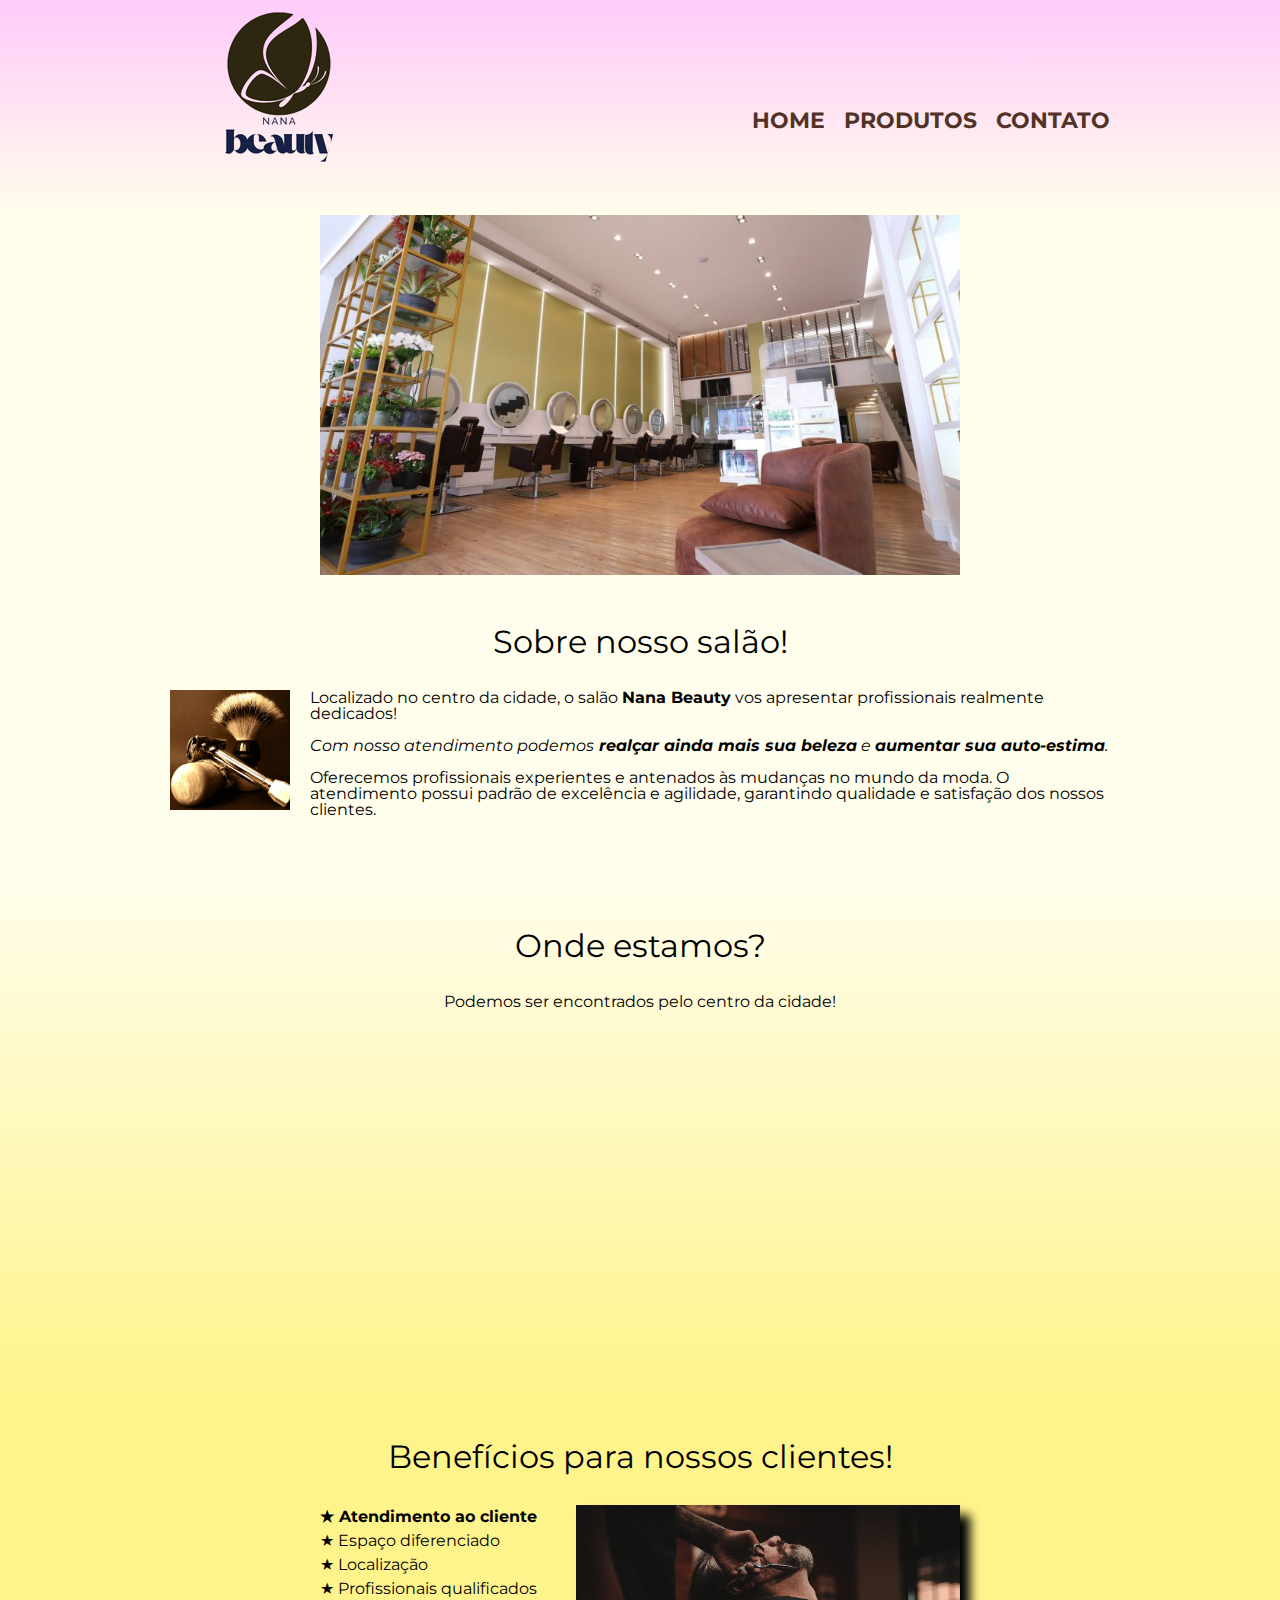
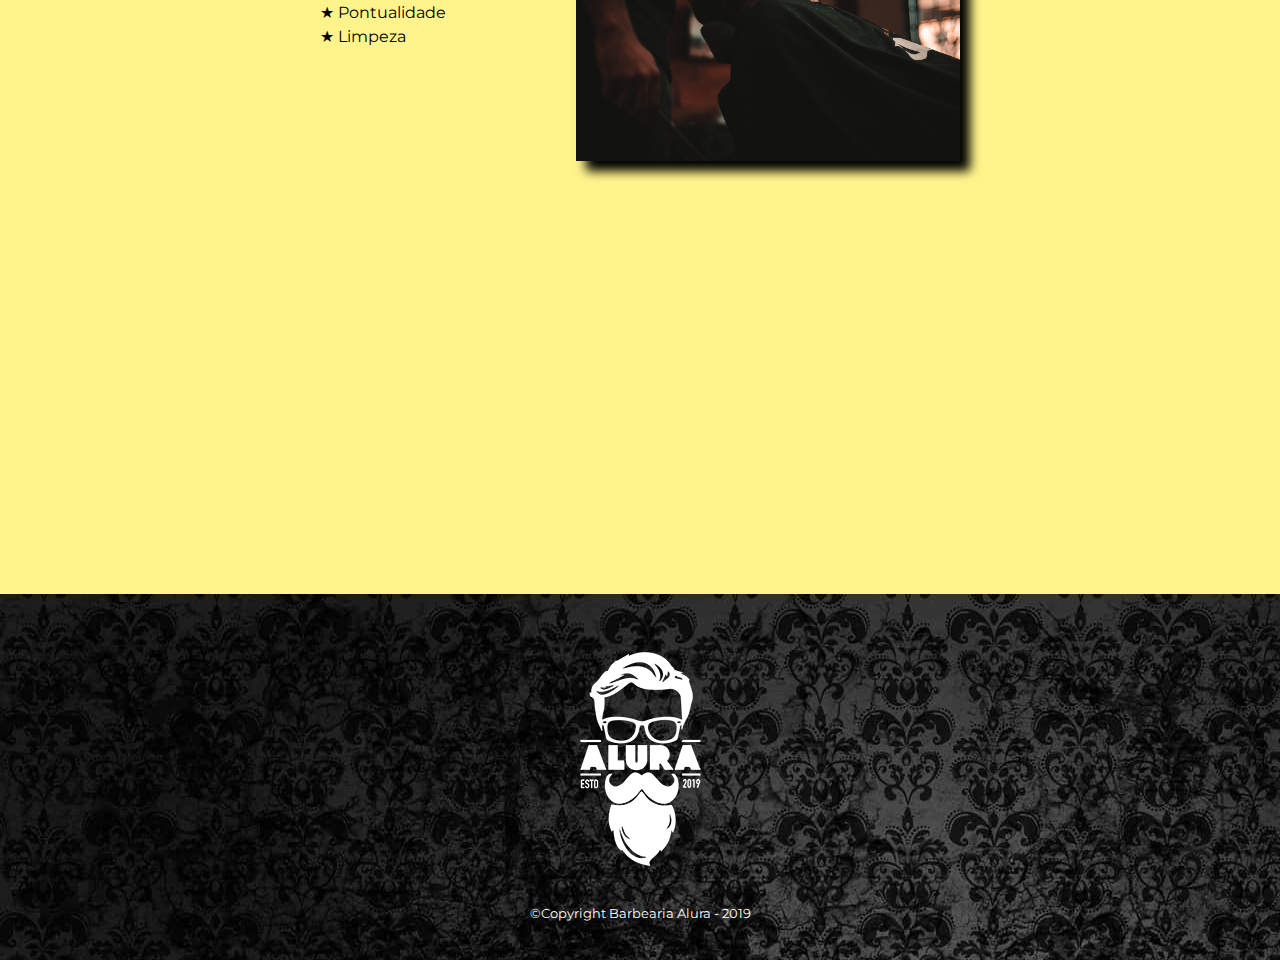
<file: index.html>
<!DOCTYPE html>
<html lang="en">
<head>
    <meta charset="UTF-8">
    <meta name="viewport" content="width=device-width, initial-scale=1.0">
    <title>Home - Barbearia Alura</title>
    <link rel="stylesheet" href="reset.css">
    <link rel="stylesheet" href="style.css">
    <link href="https://fonts.googleapis.com/css?family=Montserrat&display=swap" rel="stylesheet">
</head>
<body>
    
    <header> 
        <div class="caixa">
            <h1> <img src="logo.png"> </h1>
            <nav>
                <ul>
                   <li> <a href="index.html"> Home</a></li>
                   <li> <a href="produtos.html">Produtos</a> </li>
                   <li> <a href="contato.html">Contato</a> </li>
                </ul>
            </nav>
        </div>
    </header>
    <img class="banner" src="banner.jpg">

    <main>

       <section class="principal">
           <h2 class="titulo-principal">Sobre nosso salão!</h2>

           <img class="utensilios" src="utensilios.jpg" alt="Utensílios de um barbeiro.">

           <p>Localizado no centro da cidade, o salão <strong>Nana Beauty</strong> vos apresentar profissionais realmente dedicados! </p>
    
           <p id="missao"><em> Com nosso atendimento podemos<strong> realçar ainda mais sua beleza</strong> e <strong>aumentar sua auto-estima</strong>.</em>  </p>
           <p>Oferecemos profissionais experientes e antenados às mudanças no mundo da moda. O atendimento possui padrão de excelência e agilidade, garantindo qualidade e satisfação dos nossos clientes. </p>
       </section>

       <section class="mapa">
           <h3 class="titulo-principal">Onde estamos?</h3>
           <p>Podemos ser encontrados pelo centro da cidade!</p>

           <div class="mapa-conteudo">
               <iframe src="https://www.google.com/maps/embed?pb=!1m18!1m12!1m3!1d3600.4889078233923!2d-48.53279271242175!3d-25.522086504477862!2m3!1f0!2f0!3f0!3m2!1i1024!2i768!4f13.1!3m3!1m2!1s0x94db9aef81f8576f%3A0x74a8955af7943b41!2sSal%C3%A3o%20Arlete!5e0!3m2!1spt-BR!2sbr!4v1745425867677!5m2!1spt-BR!2sbr" width="100%" height="300" frameborder="0" style="border:0;" allowfullscreen=""></iframe>
           </div>

       </section>
       <section class="beneficios">
           <h3 class="titulo-principal">Benefícios para nossos clientes! </h3>    
           
           <div class="conteudo-beneficios">
               <ul class="lista-beneficios">
                   <li class="itens"> Atendimento ao cliente</li>
                   <li class="itens"> Espaço diferenciado</li>
                   <li class="itens"> Localização</li>
                   <li class="itens"> Profissionais qualificados</li>
                   <li class="itens"> Pontualidade</li>
                   <li class="itens"> Limpeza</li>
               </ul><img src="beneficios.jpg" class="imagem-beneficios">
           </div>

           <div class="video"> 
               <iframe width="100%" height="315" src="https://www.youtube.com/embed/wcVVXUV0YUY" frameborder="0" allow="accelerometer; autoplay; encrypted-media; gyroscope; picture-in-picture" allowfullscreen></iframe>
           </div>
       </section>
    </main>
    <footer>
        <img src="logo-branco.png">
        <p class="copyright">&copy;Copyright Barbearia Alura - 2019</p>
    </footer>
</body>
</html>
</file>
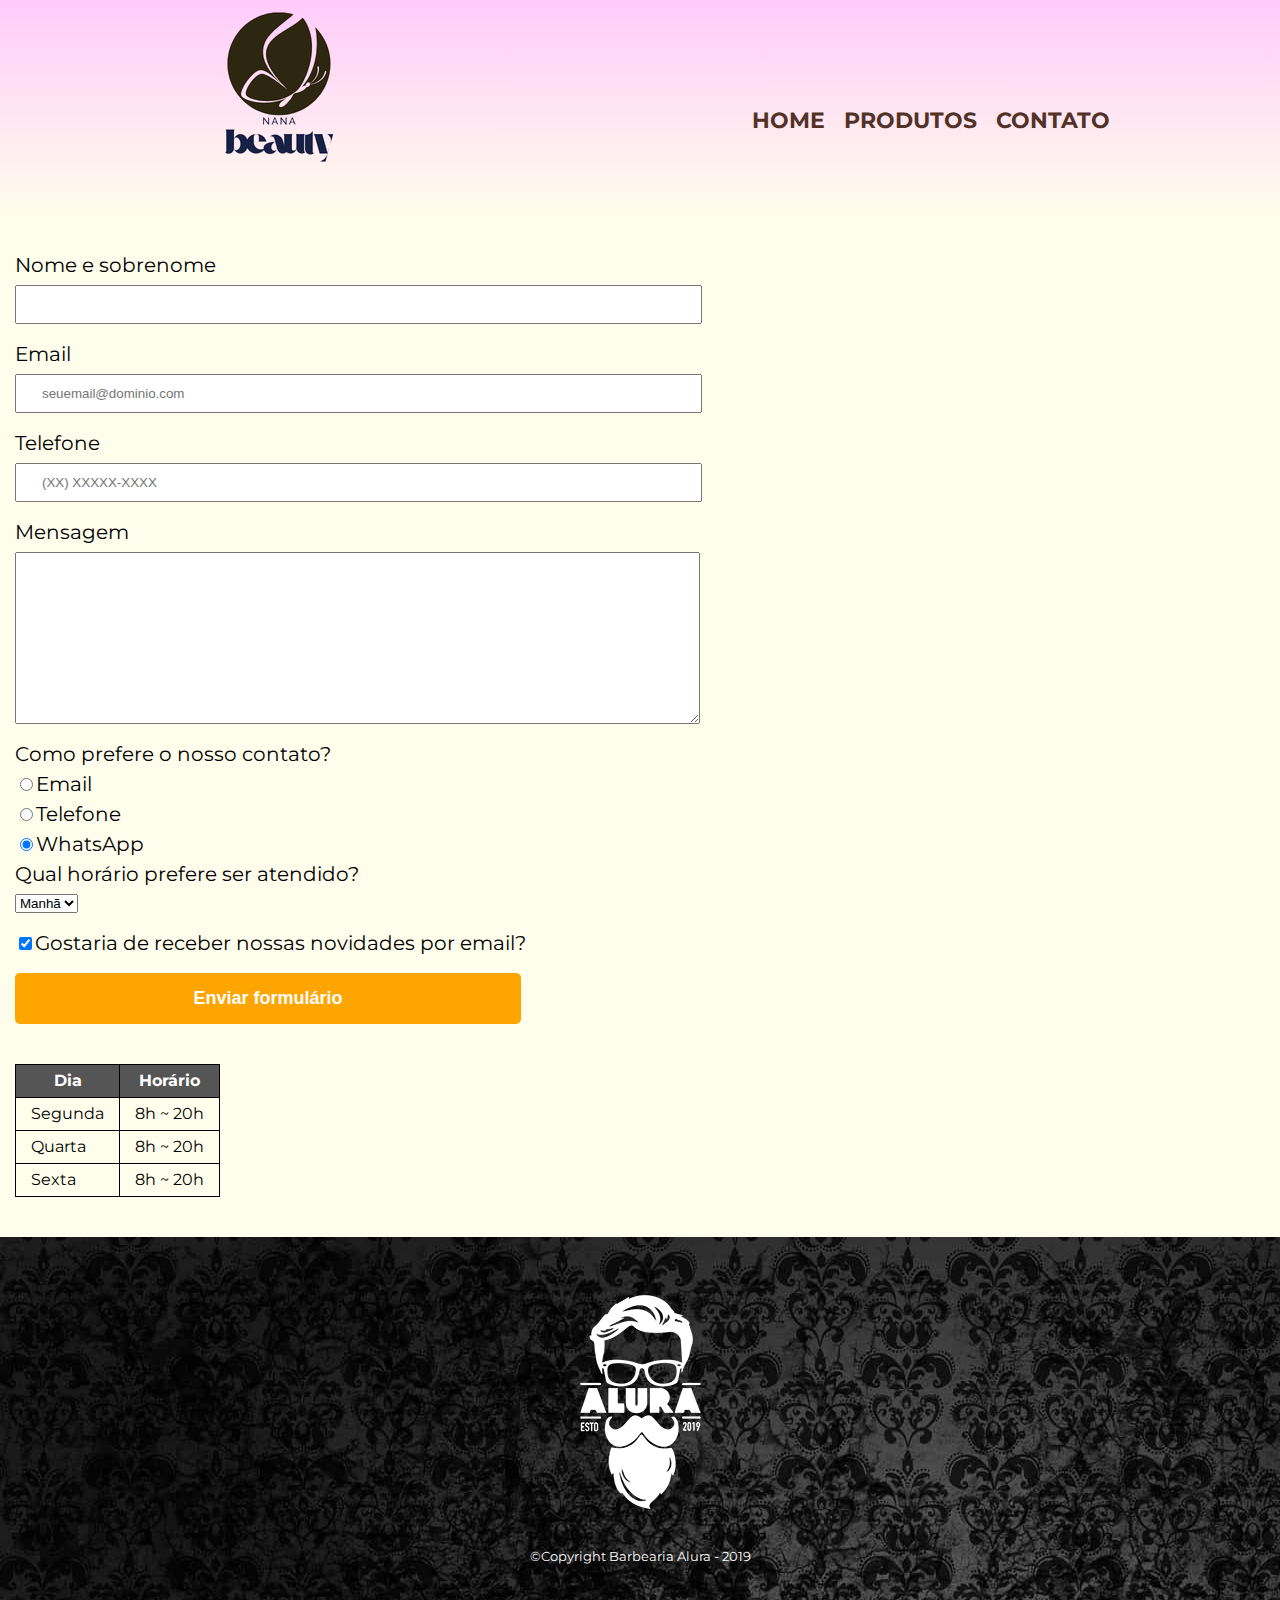
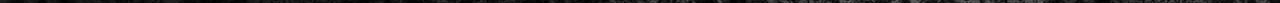
<file: contato.html>
<!DOCTYPE html>
<html lang="en">
<head>
    <meta charset="UTF-8">
    <meta name="viewport" content="width=device-width, initial-scale=1.0">
    <title> Contato - Barbearia Alura </title>
    <link rel="stylesheet" href="reset.css">
    <link rel="stylesheet" href="style.css">
    <link href="https://fonts.googleapis.com/css?family=Montserrat&display=swap" rel="stylesheet">

</head>
<body>
    <header> 
        <div class="caixa">
            <h1> <img src="logo.png" alt="Logo da Barbearia Alura"> </h1>
            <nav>
                <ul>
                   <li> <a href="index.html">Home</a></li>
                   <li> <a href="produtos.html">Produtos</a> </li>
                   <li> <a href="contato.html">Contato</a> </li>
                </ul>
            </nav>
        </div>
    </header>

    <main style="margin-left: 15px;">
        <form>
            <label for="nomesobrenome">Nome e sobrenome</label>
            <input type="text" id="nomesobrenome" class="input-padrao" required> 
            
            <label for="email">Email</label>
            <input type="email" id="email" class="input-padrao" required placeholder="seuemail@dominio.com">

            <label for="telefone">Telefone</label>
            <input type="tel" id="telefone" class="input-padrao" required placeholder="(XX) XXXXX-XXXX">

            <label for="mensagem">Mensagem</label>
            <textarea cols="70" rows="10" id="mensagem" class="input-padrao" required></textarea>

            <fieldset>
                <legend> Como prefere o nosso contato?</legend>
            
                <label for="radio-email"> <input type="radio" name="contato" value="email" id="radio-email">Email</label>
               
                <label for="radio-telefone"><input type="radio" name="contato" value="telefone" id="radio-telefone">Telefone</label>
                
                <label for="radio-whatsapp"><input type="radio" name="contato" value="whatsapp" id="radio-whatsapp" checked>WhatsApp</label>
            </fieldset>

            <fieldset> 
                <legend>Qual horário prefere ser atendido?</legend>
                <select>
                    <option>Manhã</option>
                    <option>Tarde</option>
                    <option>Noite</option>
                </select>
            </fieldset>
            
            <label class="checkbox"><input type="checkbox" checked>Gostaria de receber nossas novidades por email?</label>

            <input type="submit" value="Enviar formulário" class="enviar">
        </form>

        <table>
            <thead>
                <tr>
                   <th>Dia</th>
                   <th>Horário</th>
                </tr>
            </thead>
            <tbody>
                <tr>
                   <td>Segunda</td>
                   <td>8h ~ 20h</td>
                </tr>
                <tr>
                   <td>Quarta</td>
                   <td>8h ~ 20h</td>
                </tr>
                <tr>
                   <td>Sexta</td>
                   <td>8h ~ 20h</td>
                </tr>
            </tbody>
        </table>
    </main>

    <footer>
        <img src="logo-branco.png" alt="Logo da Barbearia Alura">
        <p class="copyright">&copy;Copyright Barbearia Alura - 2019</p>
    </footer>
</body>
</html>
</file>
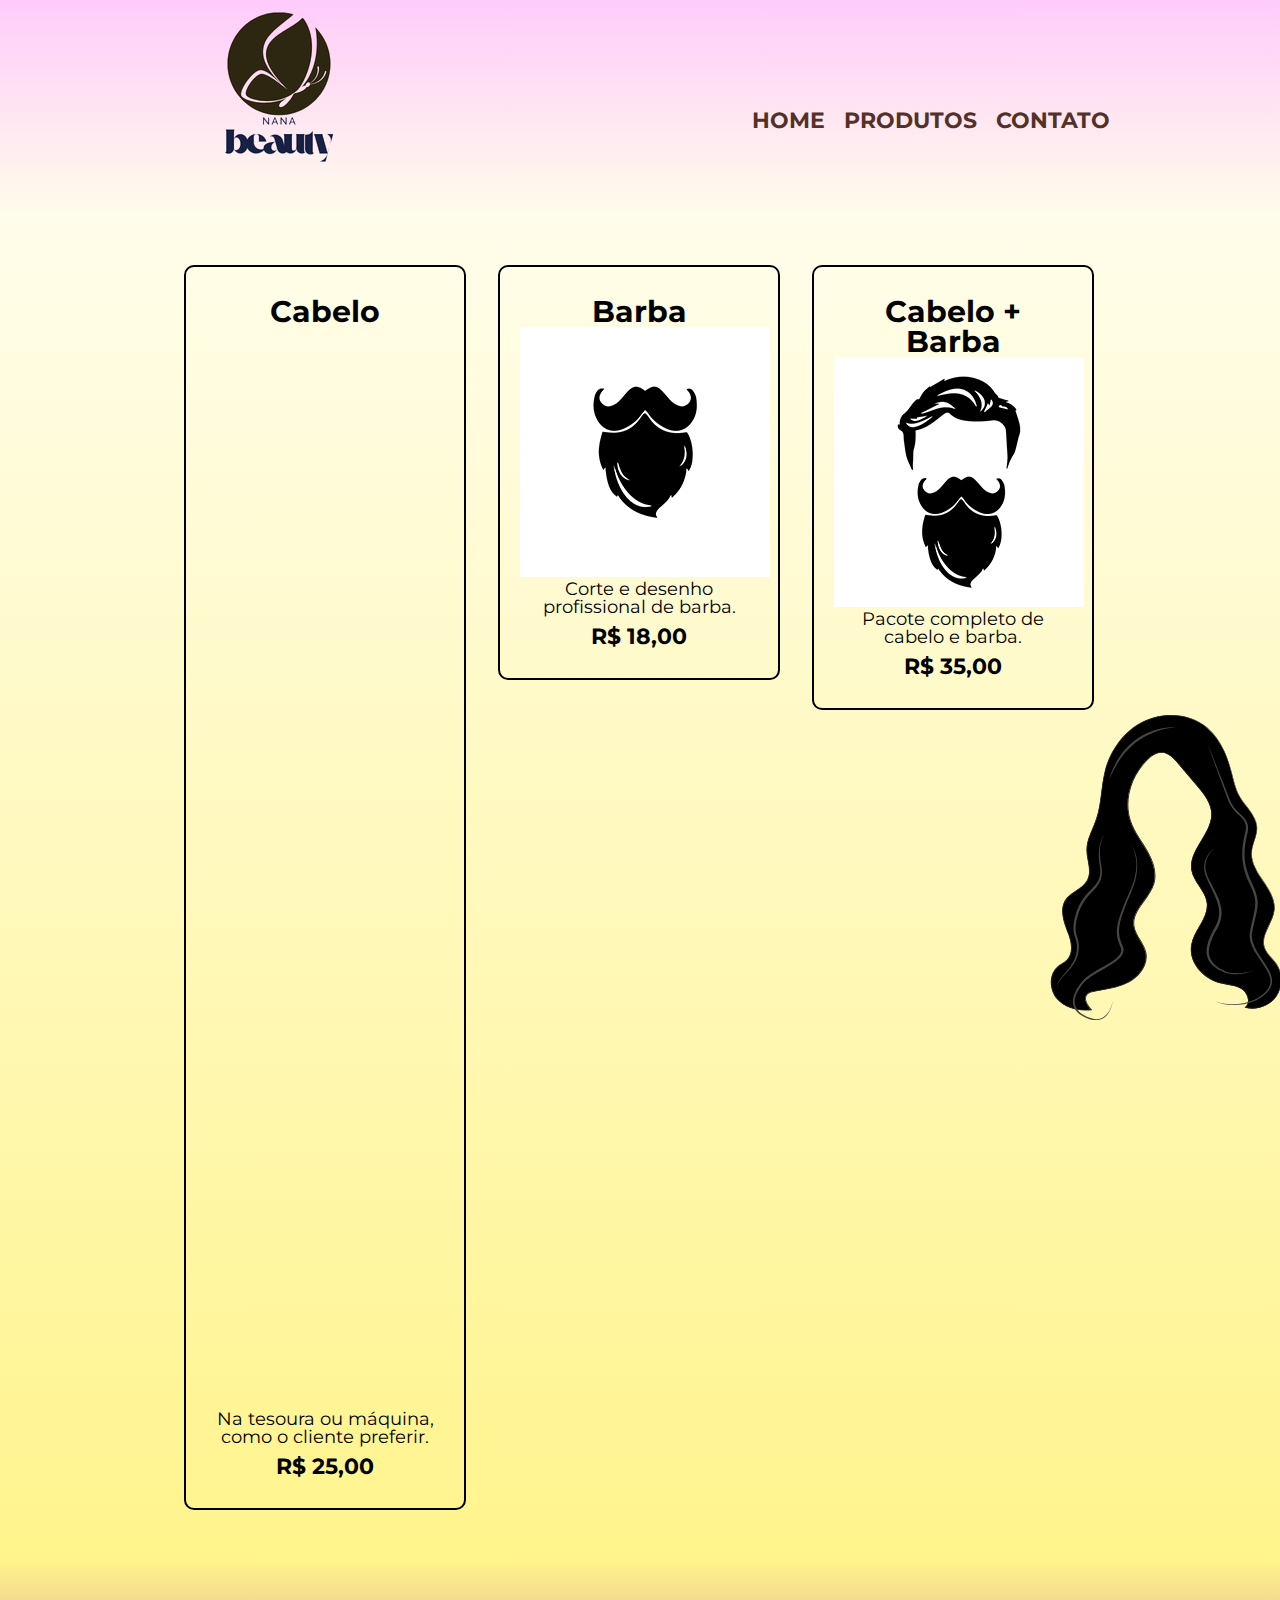
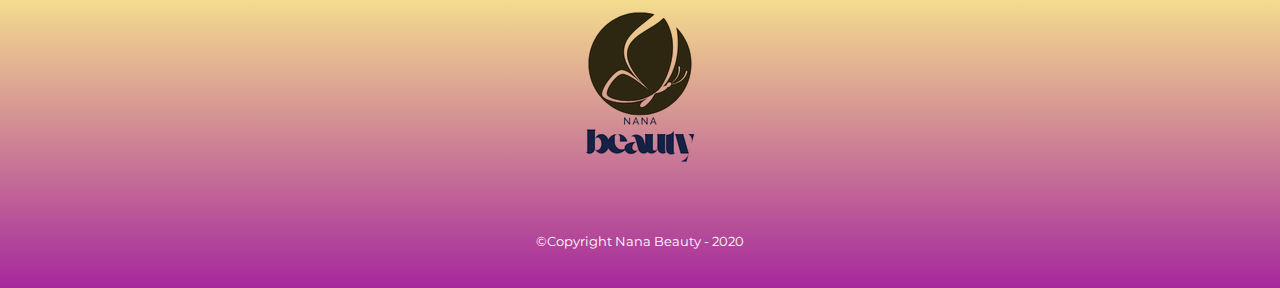
<file: produtos.html>
<!DOCTYPE html>
<html lang="en">
<head>
    <meta charset="UTF-8">
    <meta name="viewport" content="width=device-width, initial-scale=1.0">
    <title> Produtos - Barbearia Alura </title>
    <link rel="stylesheet" href="reset.css">
    <link rel="stylesheet" href="produtos.css">
    <link href="https://fonts.googleapis.com/css?family=Montserrat&display=swap" rel="stylesheet">

</head>
<body>
    <header> 
        <div class="caixa">
            <h1> <img src="logo.png"> </h1>
            <nav>
                <ul>
                   <li> <a href="index.html">Home</a></li>
                   <li> <a href="produtos.html">Produtos</a> </li>
                   <li> <a href="contato.html">Contato</a> </li>
                </ul>
            </nav>
        </div>
    </header>

    <main>
        <ul class="produtos">
           <li>
               <h2>Cabelo</h2>
               <img src="cabelo.png">
               <p class="produto-descricao">Na tesoura ou máquina, como o cliente preferir.</p>
               <p class="produto-preco">R$ 25,00</p>
           </li>
           <li>
               <h2>Barba</h2>
               <img src="barba.jpg">
               <p class="produto-descricao">Corte e desenho profissional de barba.</p>
               <p class="produto-preco">R$ 18,00</p>
           </li>
           <li>
               <h2>Cabelo + Barba</h2> 
               <img src="cabelo+barba.jpg">
               <p class="produto-descricao">Pacote completo de cabelo e barba.</p>
               <p class="produto-preco">R$ 35,00</p>
           </li>
        </ul>
        
    </main>

    <footer>
        <img src="logo.png">
        <p class="copyright">&copy;Copyright Nana Beauty - 2020</p>
    </footer>
</body>
</html>
</file>
<file: style.css>
body{
    font-family: 'Montserrat', sans-serif;
    background-color: #fffdeb;
}


header{
    background: linear-gradient(#ffcbfb, #fffdeb);
}
    

.caixa{
    position: relative;
    width: 940px;
    margin: 0 auto;
}


nav{
    position: absolute;
    top: 110px;
    right: 0;
}


nav li{
    display: inline;
    margin:0 0 0 15px;
}


nav a{
    text-transform: uppercase;
    color: rgb(82, 49, 39);
    font-weight: bold;
    font-size: 22px;
    text-decoration: none;
}


nav a:hover{
    color: hsl(308, 35%, 43%);
    text-decoration: underline;
}


.produtos{
    width: 940px;
    margin: 0 auto;
    padding: 50px 0;
}


.produtos li{
    display: inline-block;
    text-align: center;
    width: 30%;
    vertical-align: top;
    margin: 0 1.5%;
    padding: 30px 20px;
    box-sizing: border-box;
    border: 2px solid #000000;
    border-radius: 10px;
}


.produtos li:hover{
    border-color: #C78C19;
    font-size: 150px;
}


.produtos li:active{
    border-color: #088C19;
}


.produtos li:hover h2{
    font-size: 34px;
}


.produtos h2{
    font-size: 30px;
    font-weight: bold;
}


.produto-descricao{
    font-size: 18px;

}


.produto-preco{
    font-size: 22px;
    font-weight: bold;
    margin-top: 10px;
}


footer{
    text-align: center;
    background: url("bg.jpg");
    padding: 40px 0;
}


.copyright{
    color: #FFFFFF;
    font-size: 13px;
    margin: 20px 0 0;
}


form{
    margin: 40px 0;
}


form label, form legend{
    display: block;
    font-size: 20px;
    margin: 0 0 10px;
}


.input-padrao{
    display: block;
    margin: 0 0 20px;
    padding: 10px 25px;
    width: 50%;
}


.checkbox{
    margin: 20px 0;
}


.enviar{
    width: 40%;
    padding: 15px 0;
    background: orange;
    color: white;
    font-weight: bold;
    font-size: 18px;
    border: none;
    border-radius: 5px;
    transition: 1s all;
    cursor: pointer;
}


.enviar:hover{
    background: darkorange;
    transform: scale(1.2);
}


table{
    margin: 20px 0 40px;
}


thead{
    background: #555555;
    color: white;
    font-weight: bold;
}


td, th{
    border: 1px solid #000000;
    padding: 8px 15px;
}


/* css da página inicial*/
.banner{
    width: 50%;
    margin-left: 25%;
}


.titulo-principal{
    text-align: center;
    font-size: 2em;
    margin: 0 0 1em;
    clear: left;
}


.principal{
    padding: 3em 0;
    background: #fffdeb;
    width: 940px;
    margin: 0 auto;
}


.principal p{
    margin: 0 0 1em;
}


.principal strong{
    font-weight: bold;
}


.principal em{
    font-style: italic;
}


.utensilios{
    width: 120px;
    float: left;
    margin: 0 20px 20px 0;
}


.mapa{
    padding: 3em 0;
    background: linear-gradient(#fffdeb, #fff48c);
}


.mapa-conteudo{
    width: 940px;
    margin: 0 auto;

}


.mapa p{
    margin: 0 0 2em;
    text-align: center;
}


.beneficios{
    padding: 3em 0;
    background: #fff48c;
}


.conteudo-beneficios{
    width: 640px;
    margin: 0 auto;
}


.lista-beneficios{
    width: 40%;
    display: inline-block;
    vertical-align: top;

}


.itens{
    line-height: 1.5;
}


.itens:first-child{
    font-weight: bold;
}


.itens:before {
    content: "★";
}


.imagem-beneficios{
    width: 60%;
    opacity: 1;
    transition: 400ms;
    box-shadow: 10px 10px 10px #000000;
}


.imagem-beneficios:hover{
    opacity: 0.3;
}


.video{
    width: 560px;
    margin: 2em auto;
}


@media screen and (max-width: 480px) {
    .caixa, .principal, .conteudo-beneficios, .mapa-conteudo, .video, .produtos li, .produtos{
        width: auto;
    }
    
    h1{
        text-align: center;
    }

    nav{
        position: static;
    }

    .lista-beneficios, .imagem-beneficios{
        width: 100%;
    }
}
</file>
<file: produtos.css>
body{
    font-family: 'Montserrat', sans-serif;
    background-color: #fffdeb;
}


header{
    background: linear-gradient(#ffcbfb, #fffdeb);
}
    

main{
    background: linear-gradient(#fffdeb, #fff48c);
}


.caixa{
    position: relative;
    width: 940px;
    margin: 0 auto;
}


nav{
    position: absolute;
    top: 110px;
    right: 0;
}


nav li{
    display: inline;
    margin:0 0 0 15px;
}


nav a{
    text-transform: uppercase;
    color: rgb(82, 49, 39);
    font-weight: bold;
    font-size: 22px;
    text-decoration: none;
}


nav a:hover{
    color: hsl(308, 35%, 43%);
    text-decoration: underline;
}


.produtos{
    width: 940px;
    margin: 0 auto;
    padding: 50px 0;

}


.produtos li{
    display: inline-block;
    text-align: center;
    width: 30%;
    vertical-align: top;
    margin: 0 1.5%;
    padding: 30px 20px;
    box-sizing: border-box;
    border: 2px solid #000000;
    border-radius: 10px;
}


.produtos li:hover{
    border-color: #C78C19;
    font-size: 150px;
}


.produtos li:active{
    border-color: #088C19;
}


.produtos li:hover h2{
    font-size: 34px;
}


.produtos h2{
    font-size: 30px;
    font-weight: bold;
}


.produto-descricao{
    font-size: 18px;

}


.produto-preco{
    font-size: 22px;
    font-weight: bold;
    margin-top: 10px;
}


footer{
    text-align: center;
    background: linear-gradient(#fff48c, #a6289c);
    padding: 40px 0;
}


.copyright{
    color: #FFFFFF;
    font-size: 13px;
    margin: 20px 0 0;
}


form{
    margin: 40px 0;
}


form label, form legend{
    display: block;
    font-size: 20px;
    margin: 0 0 10px;
}


.input-padrao{
    display: block;
    margin: 0 0 20px;
    padding: 10px 25px;
    width: 50%;
}


.checkbox{
    margin: 20px 0;
}


.enviar{
    width: 40%;
    padding: 15px 0;
    background: orange;
    color: white;
    font-weight: bold;
    font-size: 18px;
    border: none;
    border-radius: 5px;
    transition: 1s all;
    cursor: pointer;
}


.enviar:hover{
    background: darkorange;
    transform: scale(1.2);
}


table{
    margin: 20px 0 40px;
}


thead{
    background: #555555;
    color: white;
    font-weight: bold;
}


td, th{
    border: 1px solid #000000;
    padding: 8px 15px;
}


/* css da página inicial*/
.banner{
    width: 50%;
    margin-left: 25%;
}


.titulo-principal{
    text-align: center;
    font-size: 2em;
    margin: 0 0 1em;
    clear: left;
    color: #2d0070;
    font-weight: bold;

}


.principal{
    padding: 3em 0;
    background: #fffdeb;
    border-color: #000000;
    width: 940px;
    margin: 0 auto;
}


.principal p{
    margin: 0 0 1em;
}


.principal strong{
    font-weight: bold;
    color: #a6289c;
}


.principal em{
    font-style: italic;
}


.utensilios{
    width: 240px;
    float: left;
    margin: 0 20px 20px 0;
    border-radius: 15%;
}


.mapa{
    padding: 3em 0;
    background: linear-gradient(#fffdeb, #fff48c);
}


.mapa-conteudo{
    width: 940px;
    margin: 0 auto;

}


.mapa p{
    margin: 0 0 2em;
    text-align: center;
}


.beneficios{
    padding: 3em 0;
    background: #fff48c;
}


.conteudo-beneficios{
    width: 640px;
    margin: 0 auto;
}


.lista-beneficios{
    width: 40%;
    display: inline-block;
    vertical-align: top;

}


.itens{
    line-height: 1.5;
}


.itens:before {
    content: "★";
    color: #ffffff;
}


.imagem-beneficios{
    width: 60%;
    opacity: 1;
    transition: 400ms;
    box-shadow: 10px 10px 1px #ffccfb;
}


.imagem-beneficios:hover{
    opacity: 0.3;
}


.video{
    width: 560px;
    margin: 2em auto;
}


@media screen and (max-width: 480px) {
    .caixa, .principal, .conteudo-beneficios, .mapa-conteudo, .video, .produtos li, .produtos{
        width: auto;
    }
    
    h1{
        text-align: center;
    }

    nav{
        position: static;
    }

    .lista-beneficios, .imagem-beneficios{
        width: 100%;
    }
}
</file>
